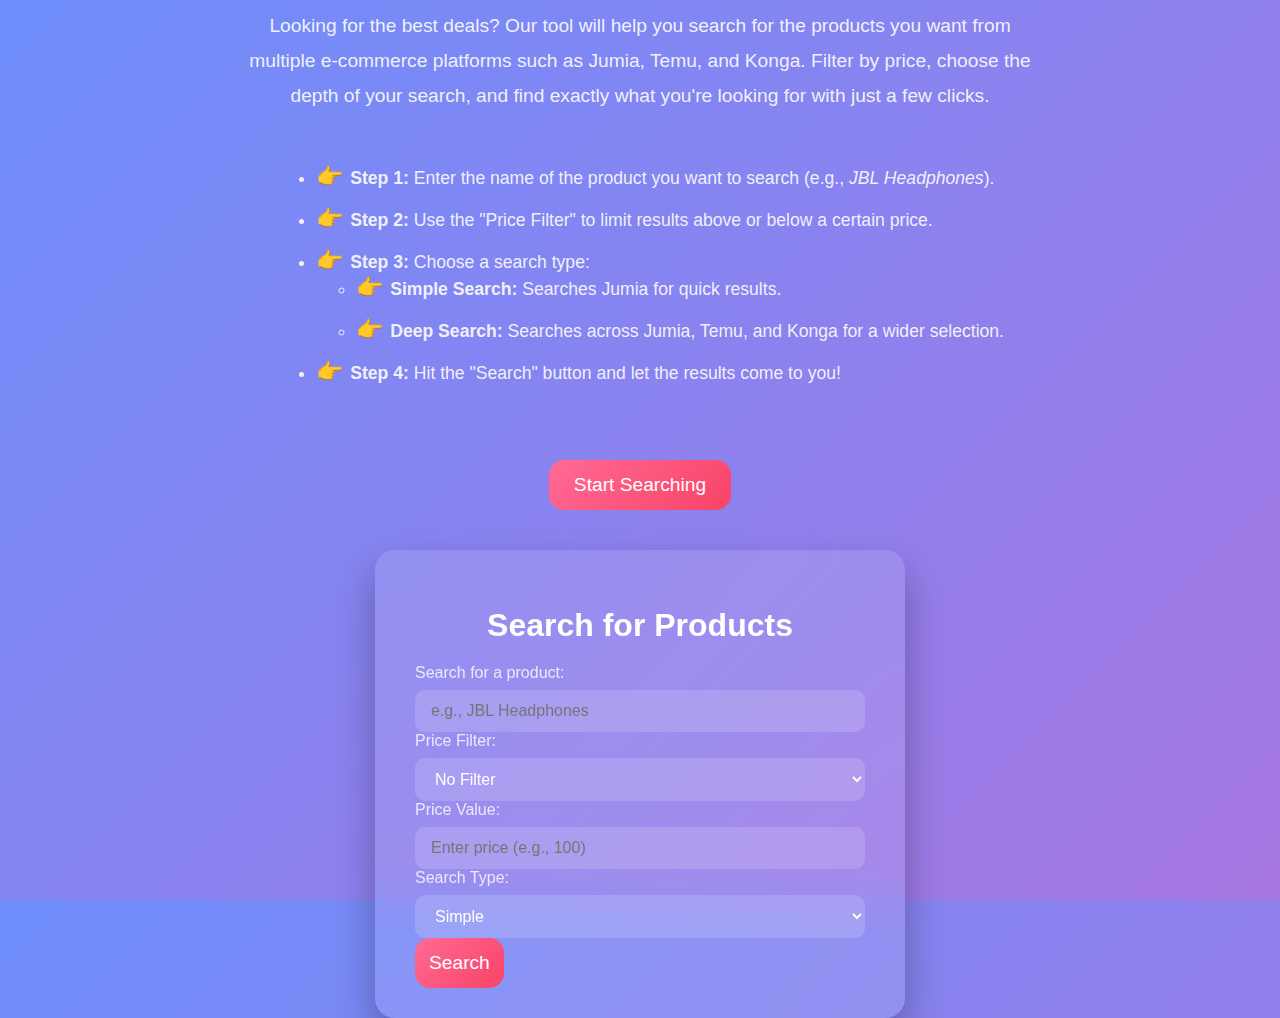
<file: templates/index...html>
<!DOCTYPE html>
<html lang="en">
<head>
    <meta charset="UTF-8">
    <meta name="viewport" content="width=device-width, initial-scale=1.0">
    <title>Enhanced Search Form</title>
    <style>
        /* Core Body Styling */
        body {
            font-family: 'Roboto', sans-serif;
            background: linear-gradient(135deg, #6e8efb, #a777e3);
            color: #fff;
            margin: 0;
            padding: 0;
            display: flex;
            justify-content: center;
            align-items: center;
            flex-direction: column;
            height: 100vh;
            overflow: hidden;
        }

        /* Header Styling */
        h1 {
            font-size: 3rem;
            font-weight: bold;
            color: #ff6a95;
            text-align: center;
            margin-bottom: 20px;
        }

        /* Descriptive Paragraph Styling */
        .description-text {
            font-size: 1.2rem;
            color: rgba(255, 255, 255, 0.9);
            line-height: 1.8;
            text-align: center;
            max-width: 800px;
            margin: 20px;
        }

        /* Step-by-Step List Styling */
        .description-list {
            text-align: left;
            max-width: 800px;
            margin: 30px auto;
            font-size: 1.1rem;
            color: rgba(255, 255, 255, 0.9);
        }

        .description-list li {
            margin-bottom: 15px;
        }

        .description-list li::before {
            content: "👉 ";
            color: #ff6a95;
            font-size: 1.4rem;
        }

        /* Button Styling */
        .start-btn {
            padding: 14px 25px;
            font-size: 1.2rem;
            background: linear-gradient(135deg, #ff6a95, #f94367);
            color: #fff;
            border: none;
            border-radius: 15px;
            cursor: pointer;
            transition: transform 0.3s, box-shadow 0.3s;
            margin-top: 30px;
        }

        .start-btn:hover {
            transform: translateY(-3px);
            box-shadow: 0 10px 20px rgba(255, 106, 149, 0.4);
        }

        .start-btn:active {
            transform: scale(0.98);
        }

        /* Form Styling */
        .form-container {
            background: rgba(255, 255, 255, 0.1);
            padding: 30px 40px;
            border-radius: 20px;
            box-shadow: 0 20px 40px rgba(0, 0, 0, 0.3);
            backdrop-filter: blur(20px);
            position: relative;
            width: 450px;
            max-width: 90%;
            margin-top: 40px;
        }

        h2 {
            font-size: 2rem;
            font-weight: bold;
            text-align: center;
            margin-bottom: 20px;
            color: #fff;
        }

        .form-group {
            display: flex;
            flex-direction: column;
            gap: 8px;
        }

        label {
            font-size: 1rem;
            font-weight: 500;
            color: rgba(255, 255, 255, 0.8);
        }

        input[type="text"],
        input[type="number"],
        select {
            padding: 12px 16px;
            font-size: 1rem;
            border: none;
            border-radius: 10px;
            background: rgba(255, 255, 255, 0.15);
            color: #fff;
            outline: none;
            transition: all 0.3s ease;
        }

        button {
            padding: 14px;
            font-size: 1.2rem;
            background: linear-gradient(135deg, #ff6a95, #f94367);
            color: #fff;
            border: none;
            border-radius: 15px;
            cursor: pointer;
            transition: transform 0.3s, box-shadow 0.3s;
        }

        button:hover {
            transform: translateY(-3px);
            box-shadow: 0 10px 20px rgba(255, 106, 149, 0.4);
        }

        button:active {
            transform: scale(0.98);
        }

    </style>
</head>
<body>

    <!-- Description Section -->
    <h1>Welcome to the Ultimate Product Search!</h1>
    <p class="description-text">
        Looking for the best deals? Our tool will help you search for the products you want from multiple e-commerce platforms such as Jumia, Temu, and Konga. Filter by price, choose the depth of your search, and find exactly what you're looking for with just a few clicks.
    </p>
    <ul class="description-list">
        <li><strong>Step 1:</strong> Enter the name of the product you want to search (e.g., <em>JBL Headphones</em>).</li>
        <li><strong>Step 2:</strong> Use the "Price Filter" to limit results above or below a certain price.</li>
        <li><strong>Step 3:</strong> Choose a search type:
            <ul>
                <li><strong>Simple Search:</strong> Searches Jumia for quick results.</li>
                <li><strong>Deep Search:</strong> Searches across Jumia, Temu, and Konga for a wider selection.</li>
            </ul>
        </li>
        <li><strong>Step 4:</strong> Hit the "Search" button and let the results come to you!</li>
    </ul>

    <button class="start-btn" onclick="window.location.href='/'">Start Searching</button>

    <!-- Form for Product Search -->
    <div class="form-container">
        <h2>Search for Products</h2>
        <form method="post" action="/">

            <div class="form-group">
                <label for="product_name">Search for a product:</label>
                <input type="text" id="product_name" name="product_name" required placeholder="e.g., JBL Headphones">
            </div>

            <div class="form-group">
                <label for="price_filter">Price Filter:</label>
                <select id="price_filter" name="price_filter">
                    <option value="">No Filter</option>
                    <option value="above">Above</option>
                    <option value="below">Below</option>
                </select>
            </div>

            <div class="form-group">
                <label for="price_value">Price Value:</label>
                <input type="number" id="price_value" name="price_value" placeholder="Enter price (e.g., 100)">
            </div>

            <div class="form-group">
                <label for="search_type">Search Type:</label>
                <select id="search_type" name="search_type">
                    <option value="simple">Simple</option>
                    <option value="deep">Deep</option>
                </select>
            </div>

            <button type="submit">Search</button>
        </form>
    </div>

</body>
</html>
</file>
